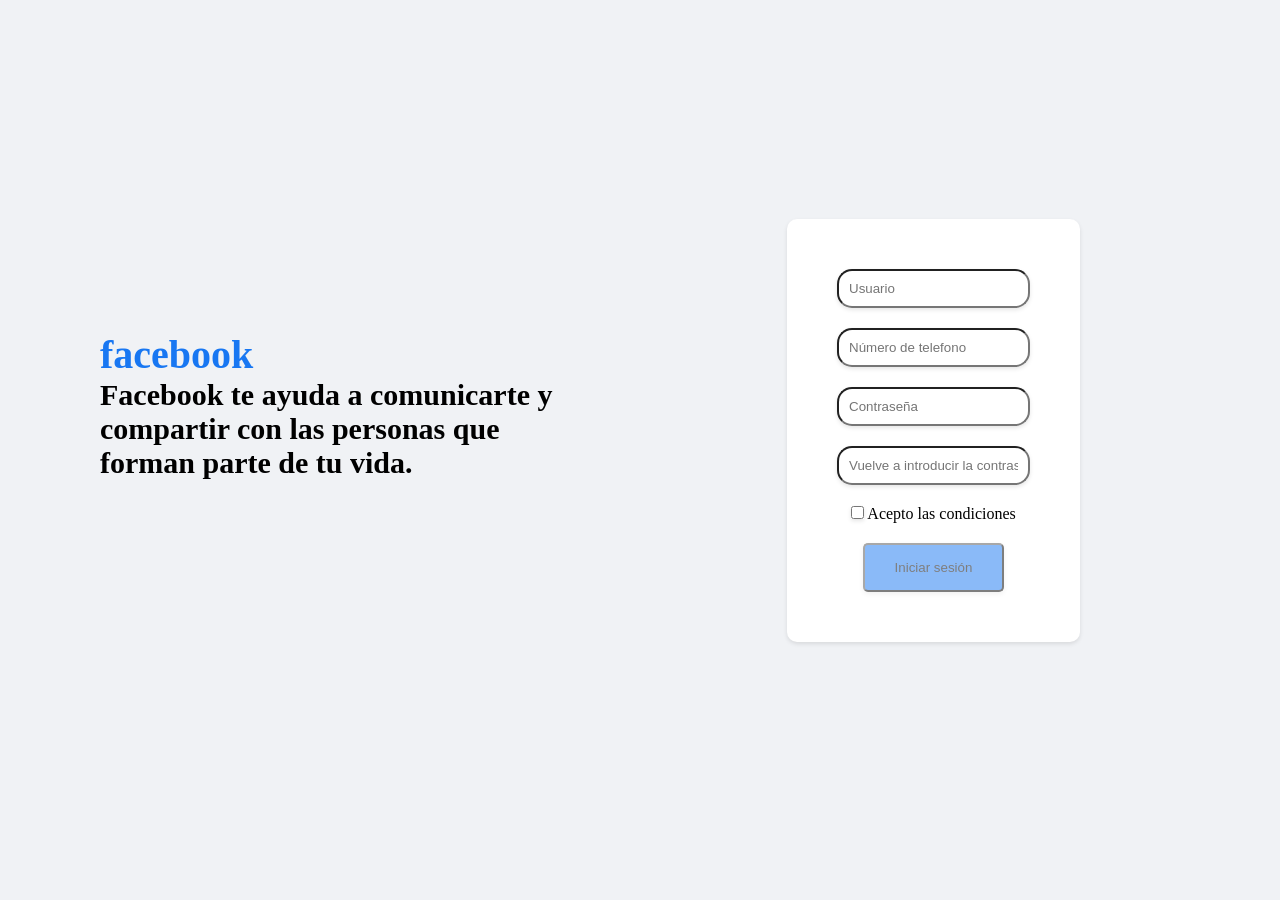
<file: index.html>
<!DOCTYPE html>
<html lang="en">
<head>
    <meta charset="UTF-8">
    <meta name="viewport" content="width=device-width, initial-scale=1.0">
    <link rel="stylesheet" href="style.css">
    <script src="script.js" defer></script>
    <title>Document</title>
</head>
<body>
    <main>
      <div class="global">
      <div class="parteIzquierda">
        <div class="nombre">
          <h1>facebook</h1>
        </div>
        <div class="textoLargo">
          <h2>Facebook te ayuda a comunicarte y compartir con las personas 
            que forman parte de tu vida.</h2>
        </div>
      </div>
      <div class="parteDerecha">
        <form name="Formulario login" id="loginForm" action="#" method="post">
          <div class="inputContainer">
            <input id="userName" type="text" placeholder="Usuario" required>
            <small> </small>
          </div>
          <div class="inputContainer">
            <input id="numeroTelefono" type="number" placeholder="Número de telefono" required>
            <small> </small>
          </div>
          <div class="inputContainer">
            <input id="userPassword" type="password" placeholder="Contraseña" required>
            <small> </small>
          </div>
          <div class="inputContainer">
            <input id="userPassword2" type="password" placeholder="Vuelve a introducir la contraseña" required>
            <small> </small>
          </div>
          <div class="inputContainer">
            <label for="condiciones">
              <input id="condiciones" type="checkbox" required>
              Acepto las condiciones
          </div>
          <button id="submitButton" type="submit" class="notAvailable">Iniciar sesión</button>
        </form>
      </div>
    </div>
      </main>
</body>
</html>
</file>
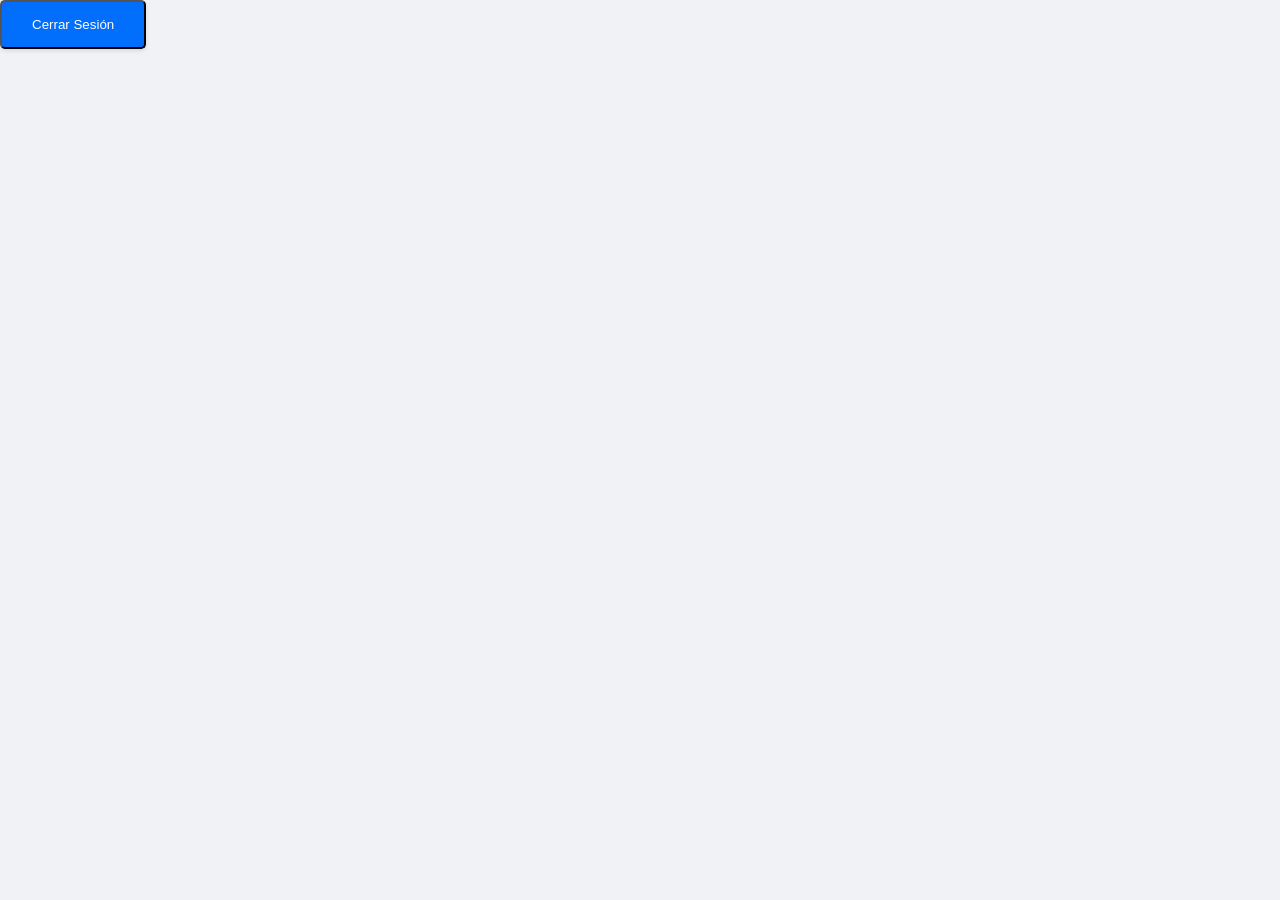
<file: cerrarSession.html>
<!DOCTYPE html>
<html lang="en">
<head>
    <meta charset="UTF-8">
    <meta name="viewport" content="width=device-width, initial-scale=1.0">
    <link rel="stylesheet" href="style.css">
    <script src="scriptCerrar.js" defer></script>
    <title>Document</title>
</head>
<body>
    <button id="cerrarSessionBoton" type="submit">Cerrar Sesión</button>
</body>
</html>
</file>
<file: style.css>
*{
    margin: 0;
    padding: 0;
  }

  body{
    background-color: #F0F2F5;
  }
  
  main{
    height: 100vh;
    display: flex;
    align-items: center;
    justify-content: center;
  }
  
  input{
    padding: 10px;
    border-radius: 15px;
    box-shadow: 0px 2px 4px rgba(0, 0, 0, 0.1);
  }
  
  button{
    padding: 15px 30px;
    border-radius: 5px;
    background: #026efc;
    cursor: pointer;
    box-shadow: 0px 2px 4px rgba(0, 0, 0, 0.1);
    color: white;
  }
  
  .success{
    border: solid 3px green;
  }
  
  .error{
    border: solid 2px red;
  }
  
  .notAvailable{
    cursor: default;
    background: #1877F2;
    opacity: 50%;
    color: black;
  }
  
  #loginForm{
    display: flex;
    flex-direction: column;
    align-items: center;
    gap: 20px;
    padding: 50px;
    background: #FFFF;
    border-radius: 10px;
    box-shadow: 0px 2px 4px rgba(0, 0, 0, 0.1);
  }
  
  .inputContainer{
    display: flex;
    flex-direction: column;
  }

.textoLargo{
  width: auto;
}

.nombre{
  color: #1877F2;
  padding-top: 112px;
}

.global{
  display: flex;
  padding: 72px 100px 112px;
}

.parteIzquierda{
  margin-right: 200px;
}

.parteDerecha{
  margin-right: 100px;
}

.textoLargo h2{
  font-size: 30px;
}

.nombre h1{
  font-size: 40px;
}
</file>
